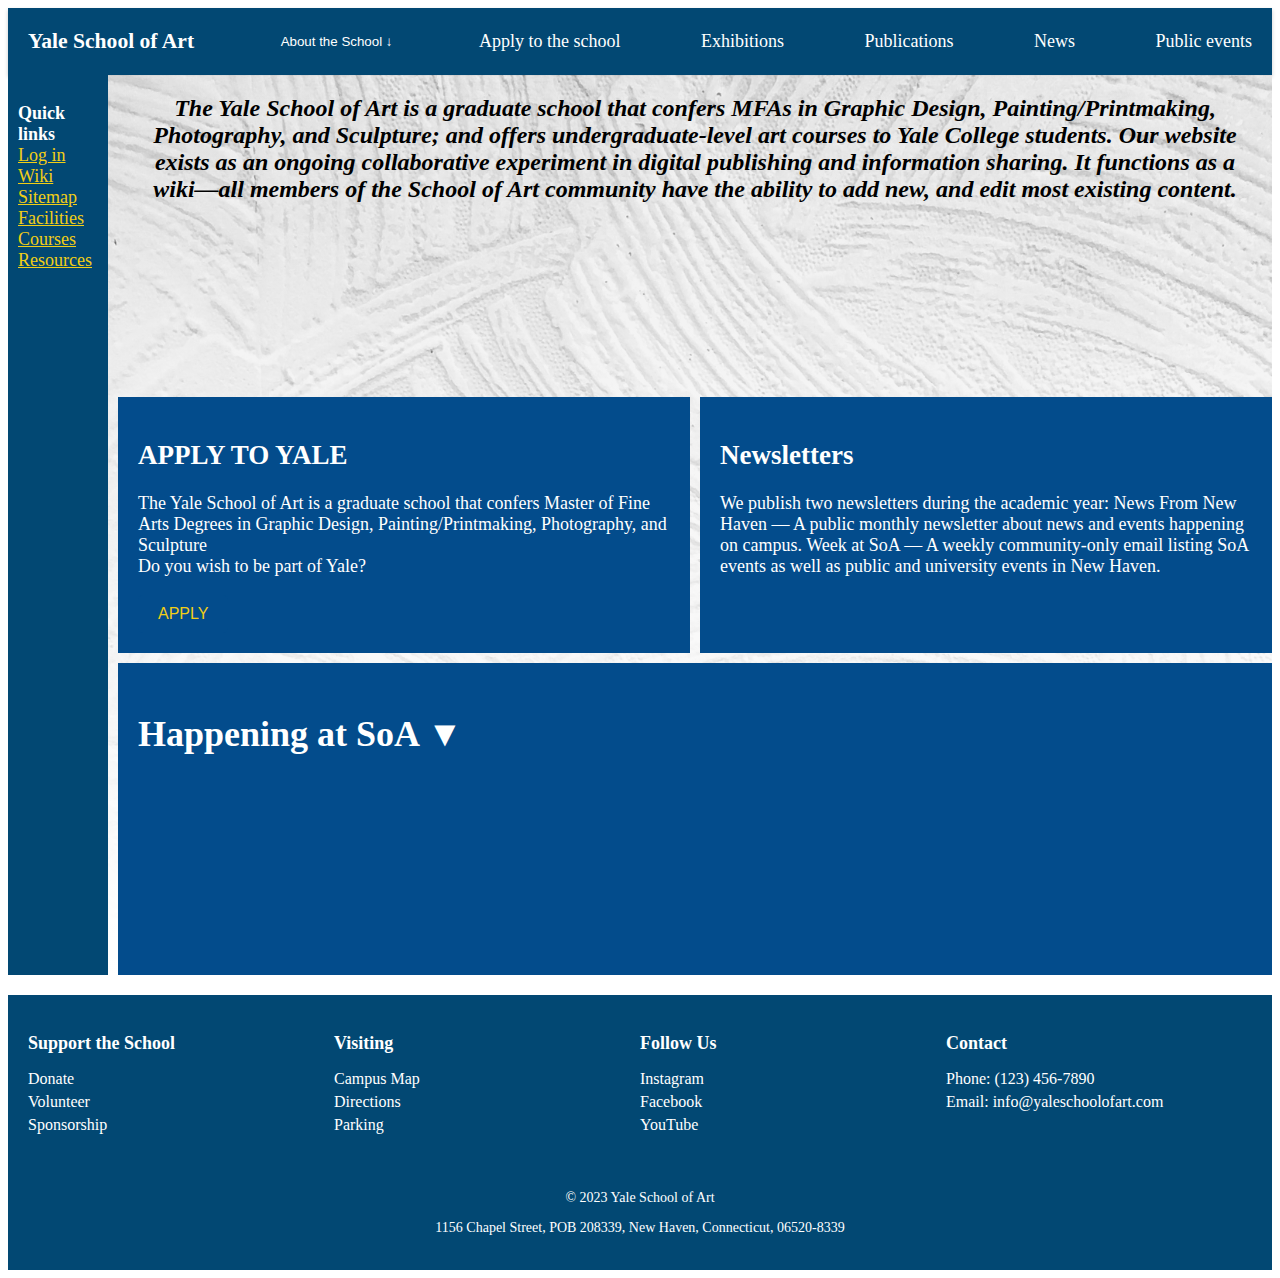
<file: src/main/resources/static/index.html>
<!DOCTYPE html>
<html lang="en" xmlns="http://www.w3.org/1999/html" xmlns="http://www.w3.org/1999/html">
<head>
    <meta charset="UTF-8">
    <title>Yale School of Arts</title>
  <script src="https://ajax.googleapis.com/ajax/libs/jquery/3.6.3/jquery.js"></script>
  <script src="yaleschool.js"></script>
  <link rel="stylesheet" href="yaleschool.css">

  <!--Linkene over linker til jquery, css-filen og javascript-filen-->
  <link href="https://cdn.jsdelivr.net/npm/bootstrap@5.0.0-beta2/dist/css/bootstrap.min.css" rel="stylesheet"
        integrity="sha384-BmbxuPwQa2lc/FVzBcNJ7UAyJxM6wuqIj61tLrc4wSX0szH/Ev+nYRRuWlolflfl" crossorigin="anonymous">
  <script src="https://cdn.jsdelivr.net/npm/bootstrap@5.0.0-beta2/dist/js/bootstrap.bundle.min.js"
          integrity="sha384-b5kHyXgcpbZJO/tY9Ul7kGkf1S0CWuKcCD38l8YkeH8z8QjE0GmW1gYU5S9FOnJ0"
          crossorigin="anonymous"></script>
    <!--Linker til bootstrap-->

</head>
<body>

<!--Navigasjonsbar-->
<nav>
    <a href="#" class="logo">Yale School of Art</a>
    <div class="dropdown">
        <button class="dropbtn">About the School ↓</button>
        <div class="dropdown-content">
            <a href="#">General Information</a>
            <a href="#">Faculty and Staff</a>
            <a href="#">Current Students</a>
        </div>
    </div>
    <a href="#">Apply to the school</a>
    <a href="#">Exhibitions</a>
    <a href="#">Publications</a>
    <a href="#">News</a>
    <a href="#">Public events</a>
</nav>
<div class="container">
    <div class="sidebar">
        <p><strong>Quick links</strong>
            <br>
        <a href="login.html" id="loginLink">Log in</a>
        <a href="">Wiki Sitemap</a>
        <a href="">Facilities</a>
        <a href="">Courses</a>
        <a href="">Resources</a>
        </p>
    </div>
    <div class="box1"><strong><i>The Yale School of Art is a graduate school that confers MFAs in Graphic Design, Painting/Printmaking, Photography, and Sculpture; and offers undergraduate-level art courses to Yale College students. Our website exists as an ongoing collaborative experiment in digital publishing and information sharing. It functions as a wiki—all members of the School of Art community have the ability to add new, and edit most existing content.</i></strong></div>
    <div class="box2">
        <h2>APPLY TO YALE</h2>
        <p>The Yale School of Art is a graduate school that confers Master of Fine Arts Degrees in Graphic Design, Painting/Printmaking, Photography, and Sculpture
        <br>
        Do you wish to be part of Yale?</p>
        <button id="apply">APPLY</button>
    </div>
    <div class="box3">
        <h2>Newsletters</h2>
        <p>We publish two newsletters during the academic year:

            News From New Haven — A public monthly newsletter about news and events happening on campus.

            Week at SoA — A weekly community-only email listing SoA events as well as public and university events in New Haven.</p>

    </div>
    <div class="box4">
        <h2 class="toggle-header">Happening at SoA <span class="toggle-arrow">&#9660;</span></h2>
        <div class="toggle-content">
            <p>Dette er innholdet som kan vises eller skjules.</p>
        </div>
    </div>
</div>



<footer>
    <div class="footer-container">
        <div class="footer-section">
            <h3>Support the School</h3>
            <ul>
                <li><a href="#">Donate</a></li>
                <li><a href="#">Volunteer</a></li>
                <li><a href="#">Sponsorship</a></li>
            </ul>
        </div>
        <div class="footer-section">
            <h3>Visiting</h3>
            <ul>
                <li><a href="#">Campus Map</a></li>
                <li><a href="#">Directions</a></li>
                <li><a href="#">Parking</a></li>
            </ul>
        </div>
        <div class="footer-section">
            <h3>Follow Us</h3>
            <ul>
                <li><a href="#">Instagram</a></li>
                <li><a href="#">Facebook</a></li>
                <li><a href="#">YouTube</a></li>
            </ul>
        </div>
        <div class="footer-section">
            <h3>Contact</h3>
            <ul>
                <li><a href="#">Phone: (123) 456-7890</a></li>
                <li><a href="#">Email: info@yaleschoolofart.com</a></li>
            </ul>
        </div>
    </div>
    <div class="footer-bottom">
        <p>© 2023 Yale School of Art</p>
        <p>1156 Chapel Street, POB 208339, New Haven, Connecticut, 06520-8339</p>
    </div>
</footer>

</body>
</html>
</file>
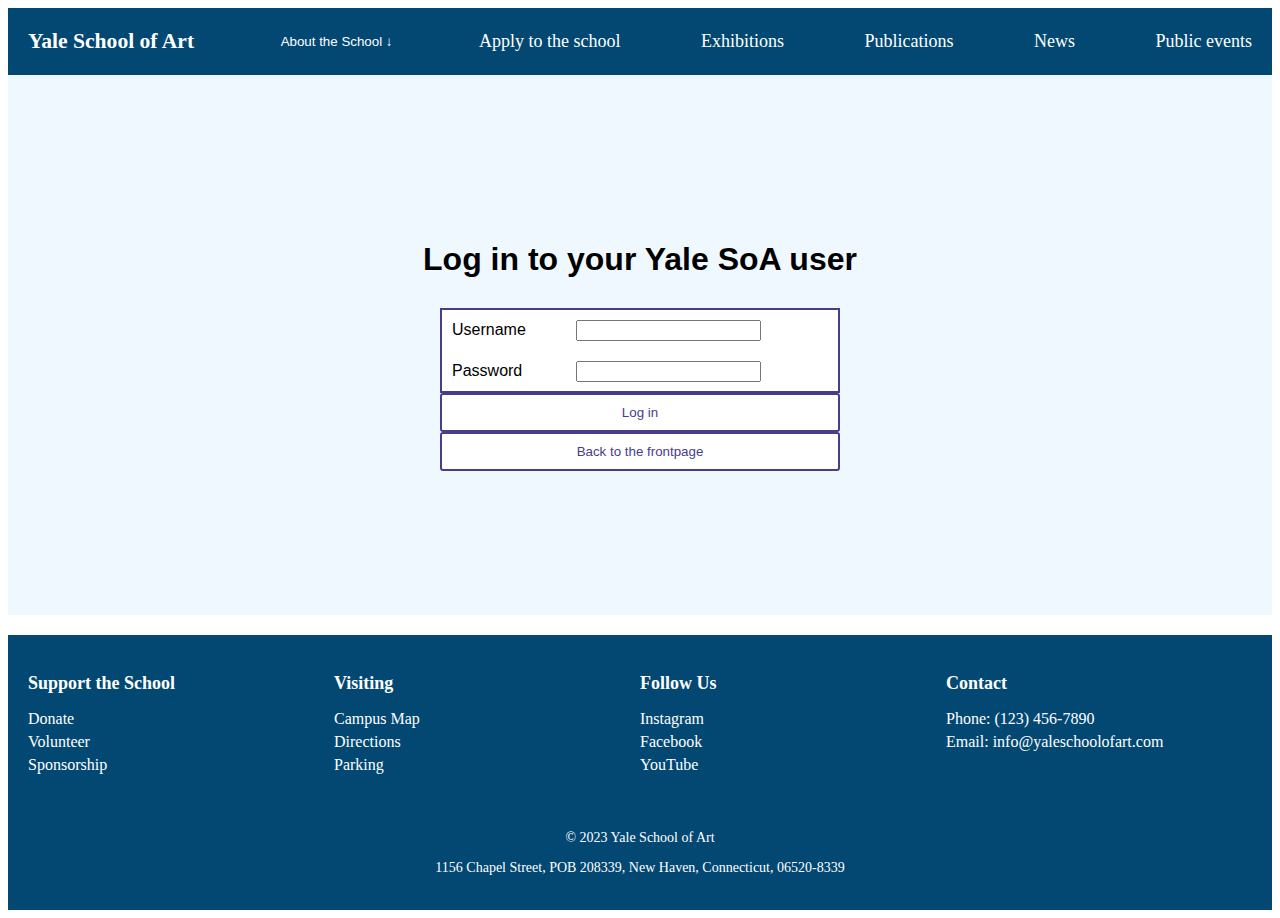
<file: src/main/resources/static/login.html>
<!DOCTYPE html>
<html lang="en">
<head>
    <meta charset="UTF-8">
    <title>Log in</title>
  <link rel="stylesheet" href="login.css">
</head>
<body>
<!--NAVIGASJONSBAR-->
<nav>
  <a href="#" class="logo">Yale School of Art</a>
  <div class="dropdown">
    <button class="dropbtn">About the School ↓</button>
    <div class="dropdown-content">
      <a href="#">General Information</a>
      <a href="#">Faculty and Staff</a>
      <a href="#">Current Students</a>
    </div>
  </div>
  <a href="#">Apply to the school</a>
  <a href="#">Exhibitions</a>
  <a href="#">Publications</a>
  <a href="#">News</a>
  <a href="#">Public events</a>
</nav>

<div class="innhold">
<h1>Log in to your Yale SoA user</h1>
<table>
  <tr>
    <td>Username</td>
    <td><input></td>
  </tr>
  <tr>
    <td>Password</td>
    <td><input></td>
  </tr>
  <tr>
</table>
  <button class="knapper">Log in</button></tr>
  <button class="knapper" onclick="navigateToYaleSchool()">Back to the frontpage</button></tr>
  <script>
    function navigateToYaleSchool() {
      window.location.href = 'yaleschool.html';
    }
  </script>

</div>

<footer>
  <div class="footer-container">
    <div class="footer-section">
      <h3>Support the School</h3>
      <ul>
        <li><a href="#">Donate</a></li>
        <li><a href="#">Volunteer</a></li>
        <li><a href="#">Sponsorship</a></li>
      </ul>
    </div>
    <div class="footer-section">
      <h3>Visiting</h3>
      <ul>
        <li><a href="#">Campus Map</a></li>
        <li><a href="#">Directions</a></li>
        <li><a href="#">Parking</a></li>
      </ul>
    </div>
    <div class="footer-section">
      <h3>Follow Us</h3>
      <ul>
        <li><a href="#">Instagram</a></li>
        <li><a href="#">Facebook</a></li>
        <li><a href="#">YouTube</a></li>
      </ul>
    </div>
    <div class="footer-section">
      <h3>Contact</h3>
      <ul>
        <li><a href="#">Phone: (123) 456-7890</a></li>
        <li><a href="#">Email: info@yaleschoolofart.com</a></li>
      </ul>
    </div>
  </div>
  <div class="footer-bottom">
    <p>© 2023 Yale School of Art</p>
    <p>1156 Chapel Street, POB 208339, New Haven, Connecticut, 06520-8339</p>
  </div>
</footer>
</body>
</html>
</file>
<file: src/main/resources/static/yaleschool.css>
/*Navigasjonsbar*/
nav {
    display: flex;
    align-items: center;
    justify-content: space-between;
    background-color: #024873;
    color: #fff;
    padding: 10px;
    font-size: 18px;
    box-shadow: 0 2px 4px rgba(0, 0, 0, 0.2);
}

nav .logo {
    margin-left: 10px;
    font-weight: bold;
    font-size: larger;
}

nav a {
    color: #fff;
    text-decoration: none;
    margin: 0 10px;
    transition: all 0.3s ease;
}

nav a:hover {
    color: #e6e6e6;
}

.dropdown {
    position: relative;
    display: inline-block;
}

/* Dropdown Button */
.dropbtn {
    background-color: transparent;
    color: white;
    padding: 16px;
    border: none;
}

/* The container <div> - needed to position the dropdown content */
.dropdown {
    position: relative;
    display: inline-block;
}

/* Dropdown Content (Hidden by Default) */
.dropdown-content {
    display: none;
    position: absolute;
    background-color: #f1f1f1;
    min-width: 160px;
    box-shadow: 0px 8px 16px 0px rgba(0,0,0,0.2);
    z-index: 1;
}

/* Links inside the dropdown */
.dropdown-content a {
    color: black;
    padding: 12px 16px;
    text-decoration: none;
    display: block;
}

/* Change color of dropdown links on hover */
.dropdown-content a:hover {background-color: #ddd;}

/* Show the dropdown menu on hover */
.dropdown:hover .dropdown-content {display: block;}

/* Change the background color of the dropdown button when the dropdown content is shown */
.dropdown:hover .dropbtn {background-color: darkblue;}


/*Grid-oppsettet på nettsiden*/

.container {
    display: grid;
    grid-template-rows: 1fr auto 1fr;
    grid-template-columns: 100px 1fr 1fr;
    grid-gap: 10px;
    height: 100vh;
    background-image: linear-gradient(to bottom, rgba(255, 255, 255, 0), rgba(255, 255, 255, 1)), url('hvitbakgrunn.jpg');
    background-repeat: no-repeat;
    background-size: cover;
    position: relative;
    width: 100%;
}

.sidebar {
    grid-row: 1 / 4;
    grid-column: 1 / 2;
    background-color: #024873;
    color: #fff;
    padding: 10px;
    font-size: 18px;
}
.sidebar a {
    color: #f2ce16;
}

.box1 {
    grid-row: 1 / 2;
    grid-column: 2 / 4;
    color: black;
    padding: 20px;
    font-size: 24px;
    text-align: center;

}
.box2 {
    grid-row: 2 / 3;
    grid-column: 2 / 3;
    background-color: #034c8c;
    color: #fff;
    padding: 20px;
    font-size: 18px;
}
#apply {
    background-color: #034c8c;
    color: #f2ce16;
    padding: 10px 20px;
    border: 3px #024873;
    border-radius: 5px;
    font-size: 16px;
    cursor: pointer;
}
#apply:hover {
    background-color: #024873;
    color: #ffd700;
}
.box3 {
    grid-row: 2 / 3;
    grid-column: 3 / 4;
    background-color: #034c8c;
    color: #fff;
    padding: 20px;
    font-size: 18px;
}
.box4 {
    grid-row: 3 / 4;
    grid-column: 2 / 4;
    background-color: #034c8c;
    color: #fff;
    padding: 20px;
    font-size: 24px;
}
.toggle-arrow {
    display: inline-block;
    transition: transform 0.3s ease;
}
.toggle-content {
    display: none;
}
.toggle-content.active {
    display: block;
}
.toggle-arrow.rotate {
    transform: rotate(180deg);
}

/*Footer*/
footer {
    padding: 20px;
    background-color: beige;
}


/*FOOTER*/
footer {
    background-color: #024873;
    color: #fff;
    padding: 20px;
    margin-top: 20px;
}

.footer-container {
    display: flex;
    justify-content: space-between;
    align-items: flex-start;
    flex-wrap: wrap;
}
.footer-section {
    flex-basis: 25%;
    margin-bottom: 20px;
}
.footer-section h3 {
    font-size: 18px;
    margin-bottom: 10px;
}
.footer-section ul {
    list-style: none;
    padding: 0;
}
.footer-section ul li {
    margin-bottom: 5px;
}
.footer-section ul li a {
    color: #fff;
    text-decoration: none;
}
.footer-bottom {
    margin-top: 20px;
    font-size: 14px;
    text-align: center;
}
</file>
<file: src/main/resources/static/login.css>
/*Navigasjonsbar*/
nav {
    display: flex;
    align-items: center;
    justify-content: space-between;
    background-color: #024873;
    color: #fff;
    padding: 10px;
    font-size: 18px;
}
nav .logo {
    margin-left: 10px;
    font-weight: bold;
    font-size: larger;
}
nav a {
    color: #fff;
    text-decoration: none;
    margin: 0 10px;
    transition: all 0.3s ease;
}
nav a:hover {
    color: #e6e6e6;
}
.dropdown {
    position: relative;
    display: inline-block;
}
/* Dropdown Button */
.dropbtn {
    background-color: transparent;
    color: white;
    padding: 16px;
    border: none;
}
.dropdown {
    position: relative;
    display: inline-block;
}
.dropdown-content {
    display: none;
    position: absolute;
    background-color: #f1f1f1;
    min-width: 160px;
    box-shadow: 0px 8px 16px 0px rgba(0,0,0,0.2);
    z-index: 1;
}

.dropdown-content a {
    color: black;
    padding: 12px 16px;
    text-decoration: none;
    display: block;
}

/* Change color of dropdown links on hover */
.dropdown-content a:hover {background-color: #ddd;}

/* Show the dropdown menu on hover */
.dropdown:hover .dropdown-content {display: block;}

/* Change the background color of the dropdown button when the dropdown content is shown */
.dropdown:hover .dropbtn {background-color: darkblue;}

/*ALT OVER ER TIL NAVIGASJONBAREN*/

/* Stil for innholdet */
.innhold {
    display: flex;
    flex-direction: column;
    align-items: center;
    justify-content: center;
    height: 60vh;
    background-color: aliceblue;
    font-family: Arial, sans-serif;
}
h1 {
    text-align: center;
    margin-bottom: 20px;
}
table {
    width: 400px;
    margin-top: 10px;
    border-collapse: collapse;
    background-color: white;
    padding: 10px;
    border: 2px solid darkslateblue;
    border-radius: 3px;
    cursor: pointer;
}

td {
    padding: 10px;
    font-size: 16px;
}

input[type="text"],
input[type="password"] {
    width: 100%;
    padding: 5px;
    border: 1px solid #ccc;
    border-radius: 3px;
}

input[type="submit"] {
    margin-top: 10px;
    padding: 10px 20px;
    background-color: #4caf50;
    color: #fff;
    border: none;
    border-radius: 3px;
    cursor: pointer;
}

input[type="submit"]:hover {
    background-color: #45a049;
}

/*INNLOGGINGSKNAPP*/
.knapper {
    width: 400px;
    padding: 10px 20px;
    background-color: white;
    color: darkslateblue;
    border: 2px solid darkslateblue;
    border-radius: 3px;
    cursor: pointer;
}
.knapper button:hover {
    background-color: darkslateblue;
}

/*FOOTER*/
footer {
    background-color: #024873;
    color: #fff;
    padding: 20px;
    margin-top: 20px;
}

.footer-container {
    display: flex;
    justify-content: space-between;
    align-items: flex-start;
    flex-wrap: wrap;
}
.footer-section {
    flex-basis: 25%;
    margin-bottom: 20px;
}
.footer-section h3 {
    font-size: 18px;
    margin-bottom: 10px;
}
.footer-section ul {
    list-style: none;
    padding: 0;
}
.footer-section ul li {
    margin-bottom: 5px;
}
.footer-section ul li a {
    color: #fff;
    text-decoration: none;
}
.footer-bottom {
    margin-top: 20px;
    font-size: 14px;
    text-align: center;
}
</file>
